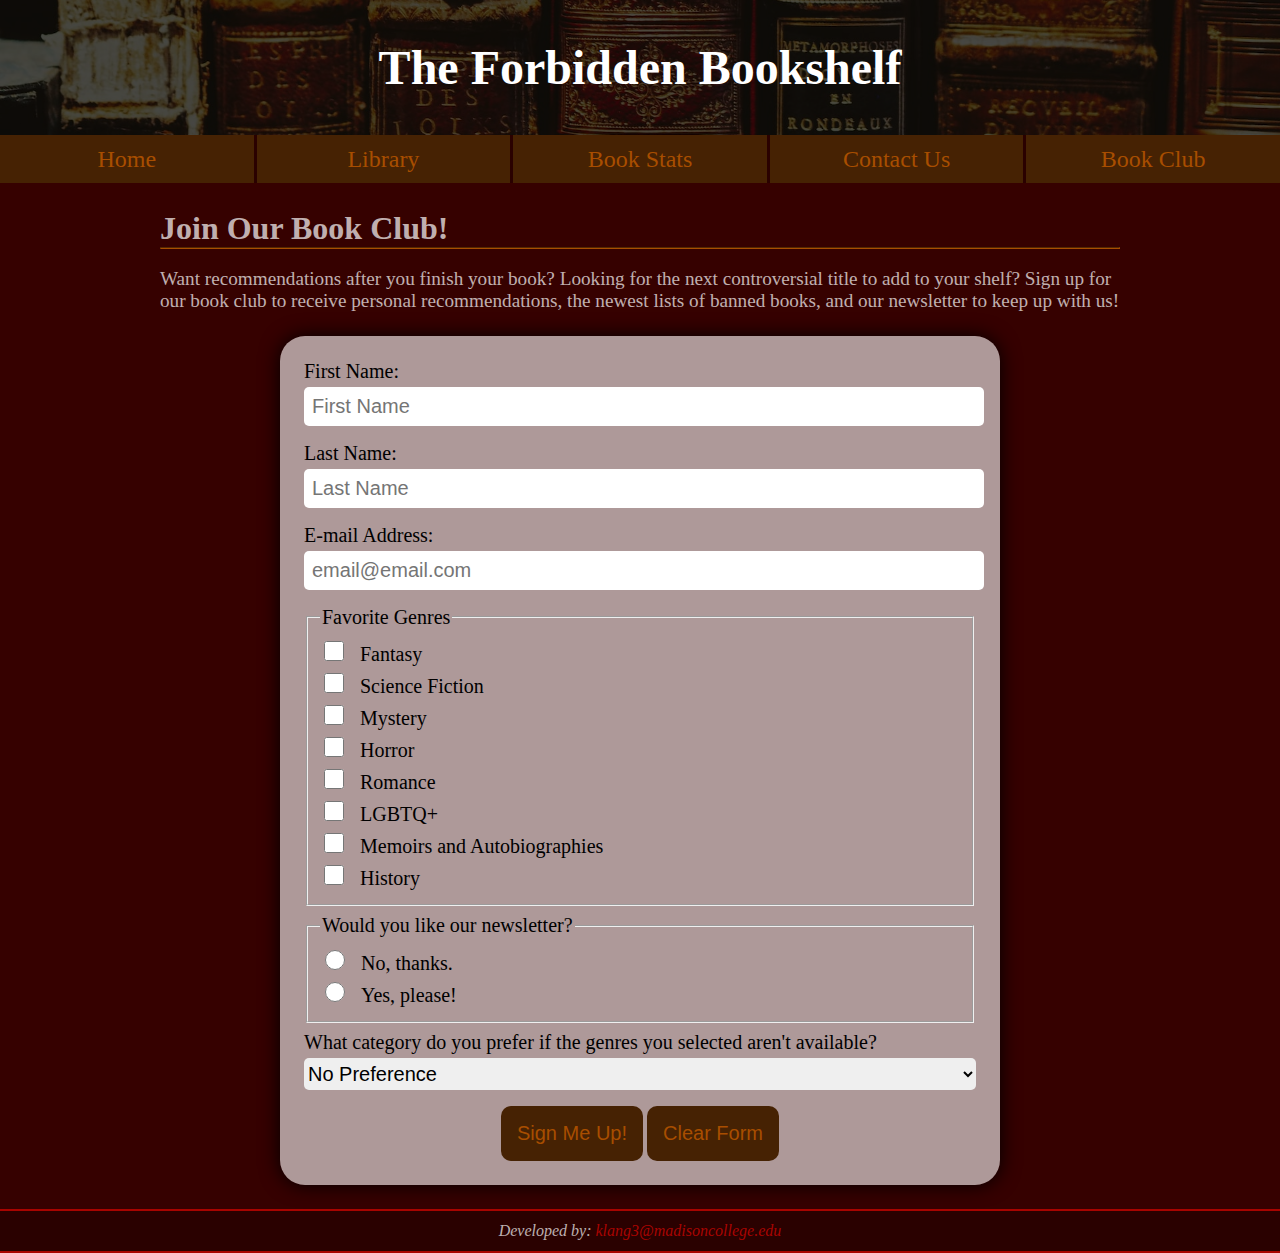
<file: bookclub.html>
<!DOCTYPE html>
<!--
    Author: Kaelyn Lang
    Date: 11/28/2022
-->
<html lang="en">

    <head>
        <title>Book Club</title>
        <meta charset="utf-8">
        <meta name="viewport" content="width=device-width, initial-scale=1.0, minimum-scale=1">
        <link rel="stylesheet" href="styleSheets/main.css">
        <link rel="stylesheet" href="styleSheets/bookclub.css">
    </head>

    <body>

        <header>
            <h1>The Forbidden Bookshelf</h1>
            <nav>
                <a href="index.html">Home</a>
                <a href="library.html">Library</a>
                <a href="stats.html">Book Stats</a>
                <a href="contact.html">Contact Us</a>
                <a href="bookclub.html">Book Club</a>
            </nav>
        </header>

        <main>
            <section>
                <h2>Join Our Book Club!</h2>
                <hr>
                <p>Want recommendations after you finish your book? Looking for the next controversial title to add to your shelf? Sign up for our book club to receive personal recommendations, the newest lists of banned books, and our newsletter to keep up with us!</p>
            </section>
            <form action="http://itins3.madisoncollege.edu/echo.php" method="post">
                <label for="fName">First Name:</label>
                <input id="fName" type="text" name="fName" placeholder="First Name" required>
                <label for="lName">Last Name:</label>
                <input id="lName" type="text" name="lName" placeholder="Last Name" required>
                <label for="email">E-mail Address:</label>
                <input id="email" type="email" name="email" placeholder="email@email.com" required>
                <fieldset>
                    <legend>Favorite Genres</legend>
                    <label><input type="checkbox" name="fantasy" value="fantasy">Fantasy</label>
                    <label><input type="checkbox" name="sci-fi" value="sci-fi">Science Fiction</label>
                    <label><input type="checkbox" name="mystery" value="mystery">Mystery</label>
                    <label><input type="checkbox" name="horror" value="horror">Horror</label>
                    <label><input type="checkbox" name="romance" value="romance">Romance</label>
                    <label><input type="checkbox" name="lgbt" value="lgbt">LGBTQ+</label>
                    <label><input type="checkbox" name="memoir" value="memoir">Memoirs and Autobiographies</label>
                    <label><input type="checkbox" name="history" value="history">History</label>
                </fieldset>
                <fieldset>
                    <legend>Would you like our newsletter?</legend>
                    <label><input type="radio" name="newsletter" value="No">No, thanks.</label>
                    <label><input type="radio" name="newsletter" value="Yes">Yes, please!</label>
                </fieldset>
                <label for="category">What category do you prefer if the genres you selected aren't available?</label>
                <select id="category" name="preferredCategory">
                    <option value="No Preference">No Preference</option>
                    <option value="Non-fiction">Non-fiction</option>
                    <option value="Fiction">Fiction</option>
                </select>
                <div class="buttonContainer">
                    <input type="submit" value="Sign Me Up!">
                    <input type="reset" value="Clear Form">
                </div>
            </form>
        </main>

        <footer>
            <address>
                Developed by: <a href="mailto:klang3@madisoncollege.edu">klang3@madisoncollege.edu</a>
            </address>
        </footer>

    </body>

</html>
</file>
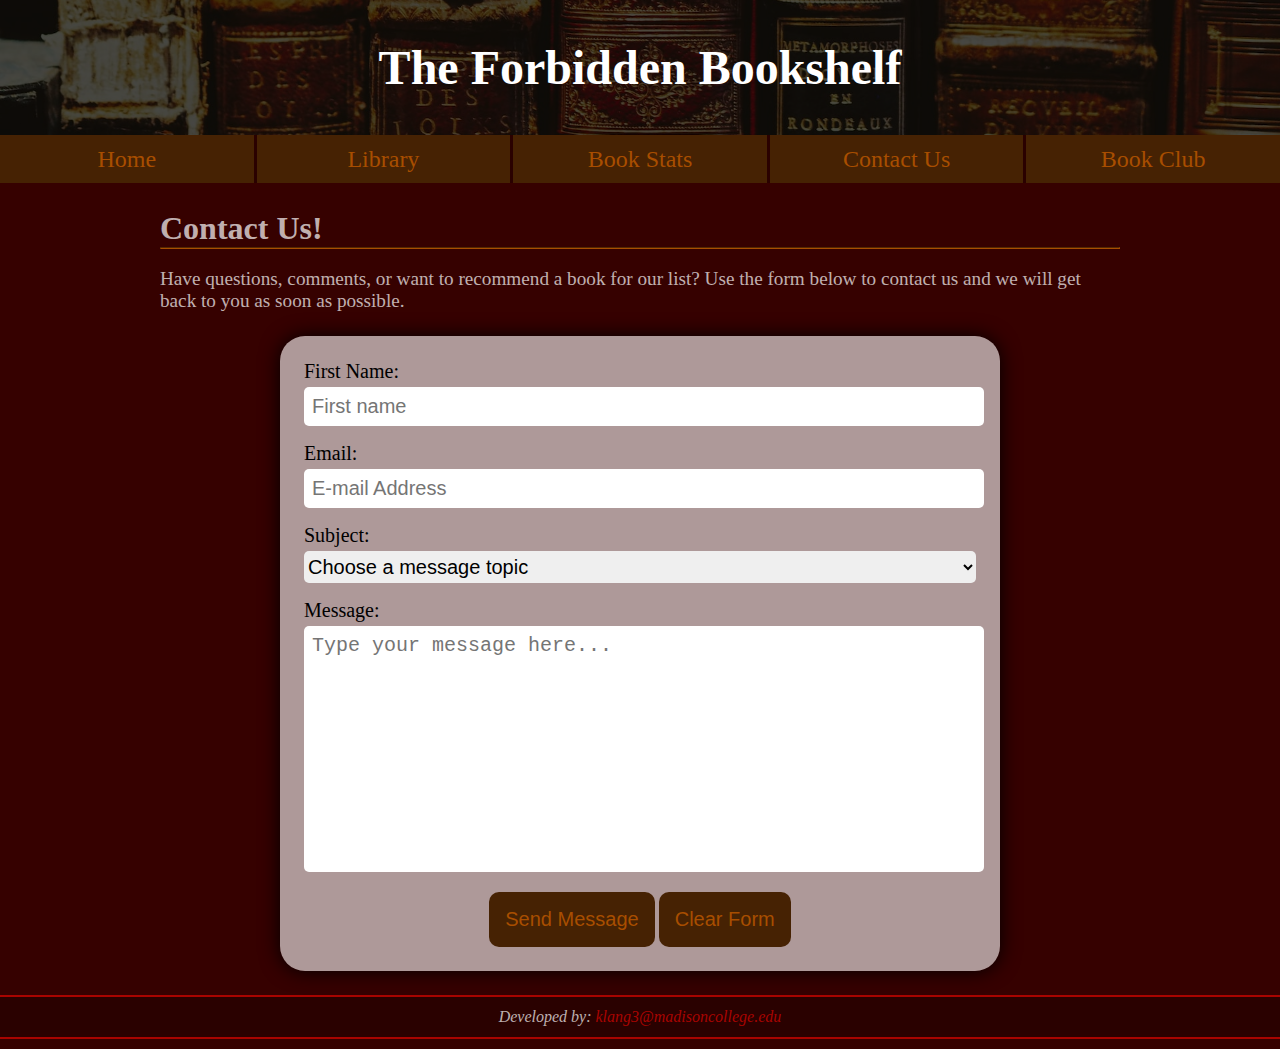
<file: contact.html>
<!DOCTYPE html>
<!--
    Author: Kaelyn Lang
    Date: 11/28/2022
-->
<html lang="en">

    <head>
        <title>Contact Us</title>
        <meta charset="utf-8">
        <meta name="viewport" content="width=device-width, initial-scale=1.0, minimum-scale=1">
        <link rel="stylesheet" href="styleSheets/main.css">
        <link rel="stylesheet" href="styleSheets/contact.css">
    </head>

    <body>

        <header>
            <h1>The Forbidden Bookshelf</h1>
            <nav>
                <a href="index.html">Home</a>
                <a href="library.html">Library</a>
                <a href="stats.html">Book Stats</a>
                <a href="contact.html">Contact Us</a>
                <a href="bookclub.html">Book Club</a>
            </nav>
        </header>

        <main>
            <section>
                <h2>Contact Us!</h2>
                <hr>
                <p>Have questions, comments, or want to recommend a book for our list? Use the form below to contact us and we will get back to you as soon as possible.</p>
            </section>
            <form name="contactForm" action="http://itins3.madisoncollege.edu/echo.php" method="post">
                <label for="firstName">First Name:</label>
                <input id="firstName" type="text" name="firstName" placeholder="First name" required>
                <label for="email">Email:</label>
                <input id="email" type="email" name="email" placeholder="E-mail Address" required>
                <label for="topic">Subject:</label>
                <select id="topic" name="topic" required>
                    <option value="">Choose a message topic</option>
                    <option value="generalQuestion">General Question</option>
                    <option value="bookRecommendation">Book Recommendation</option>
                </select>
                <label for="message">Message:</label>
                <textarea id="message" name="message" rows="10" placeholder="Type your message here..." required></textarea>
                <div class="buttonContainer">
                    <input type="submit" value="Send Message">
                    <input type="reset" value="Clear Form">
                </div>
            </form>
        </main>

        <footer>
            <address>
                Developed by: <a href="mailto:klang3@madisoncollege.edu">klang3@madisoncollege.edu</a>
            </address>
        </footer>

    </body>

</html>
</file>
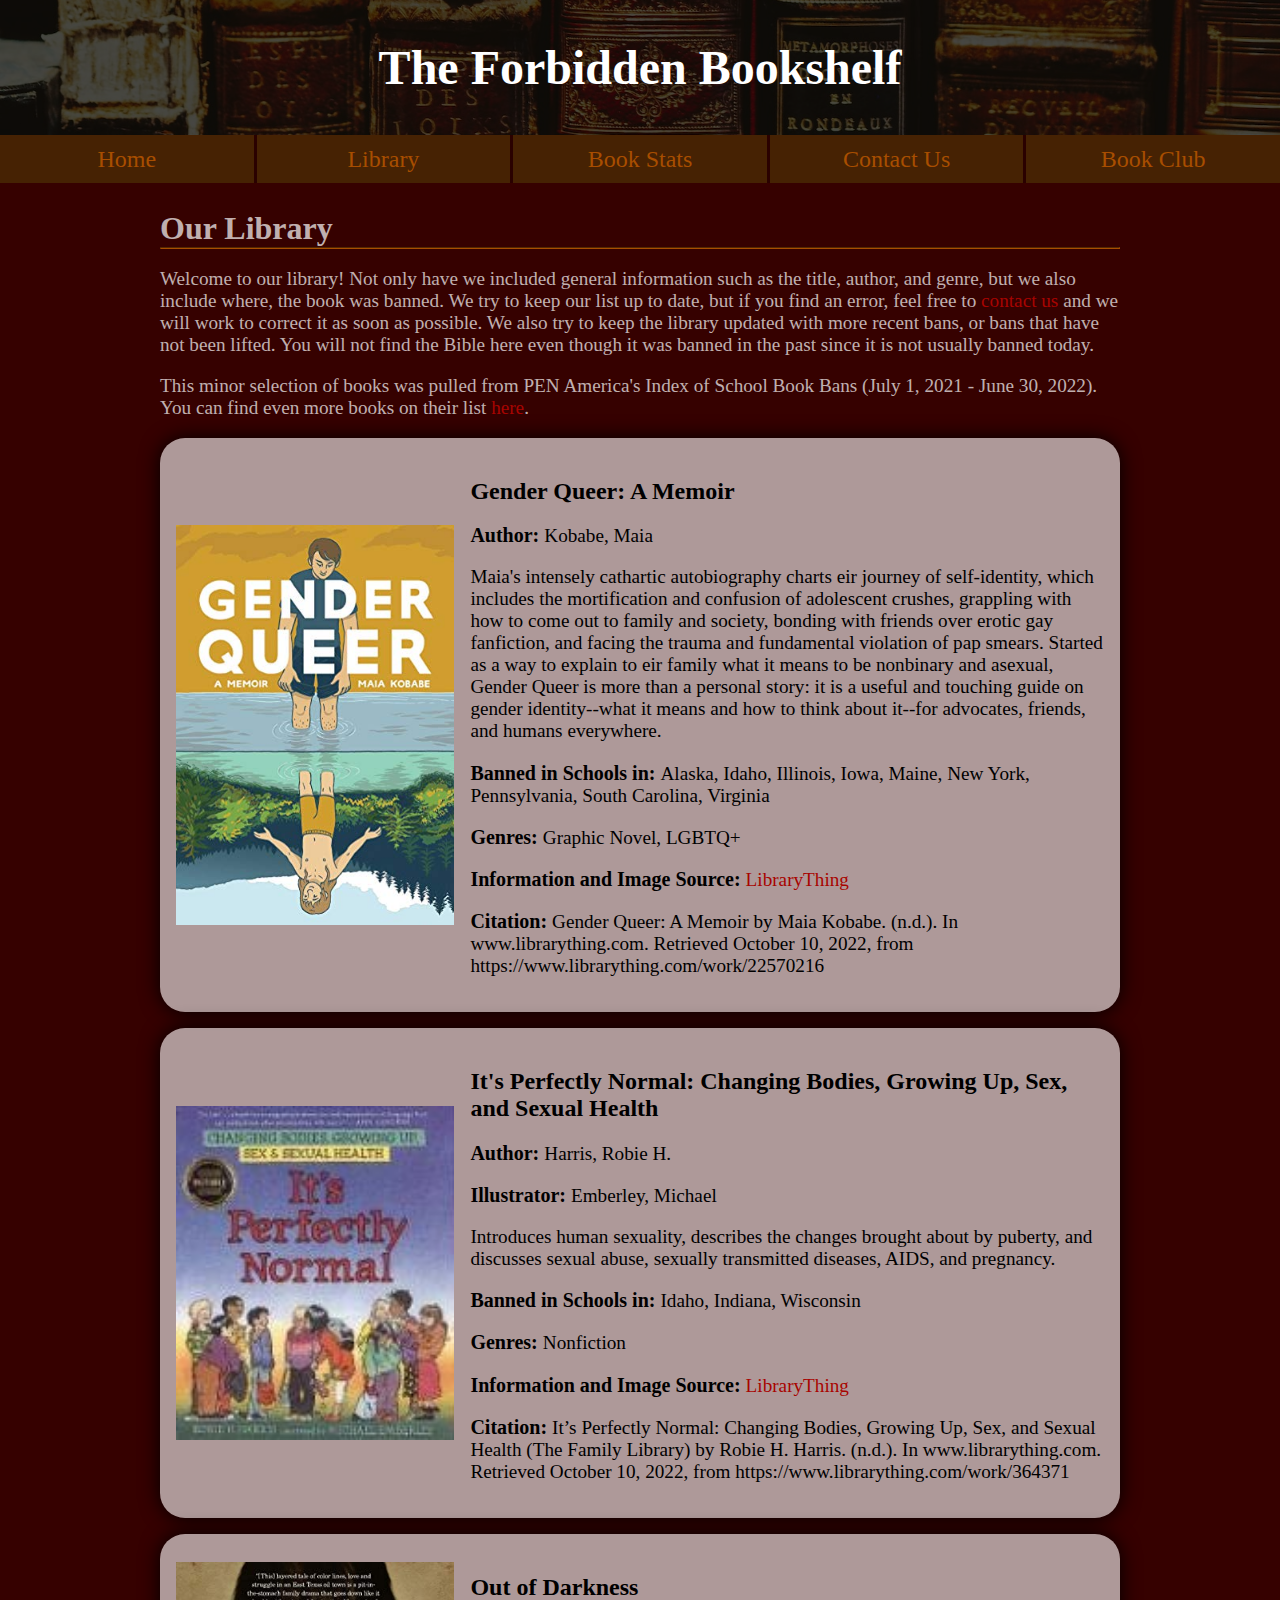
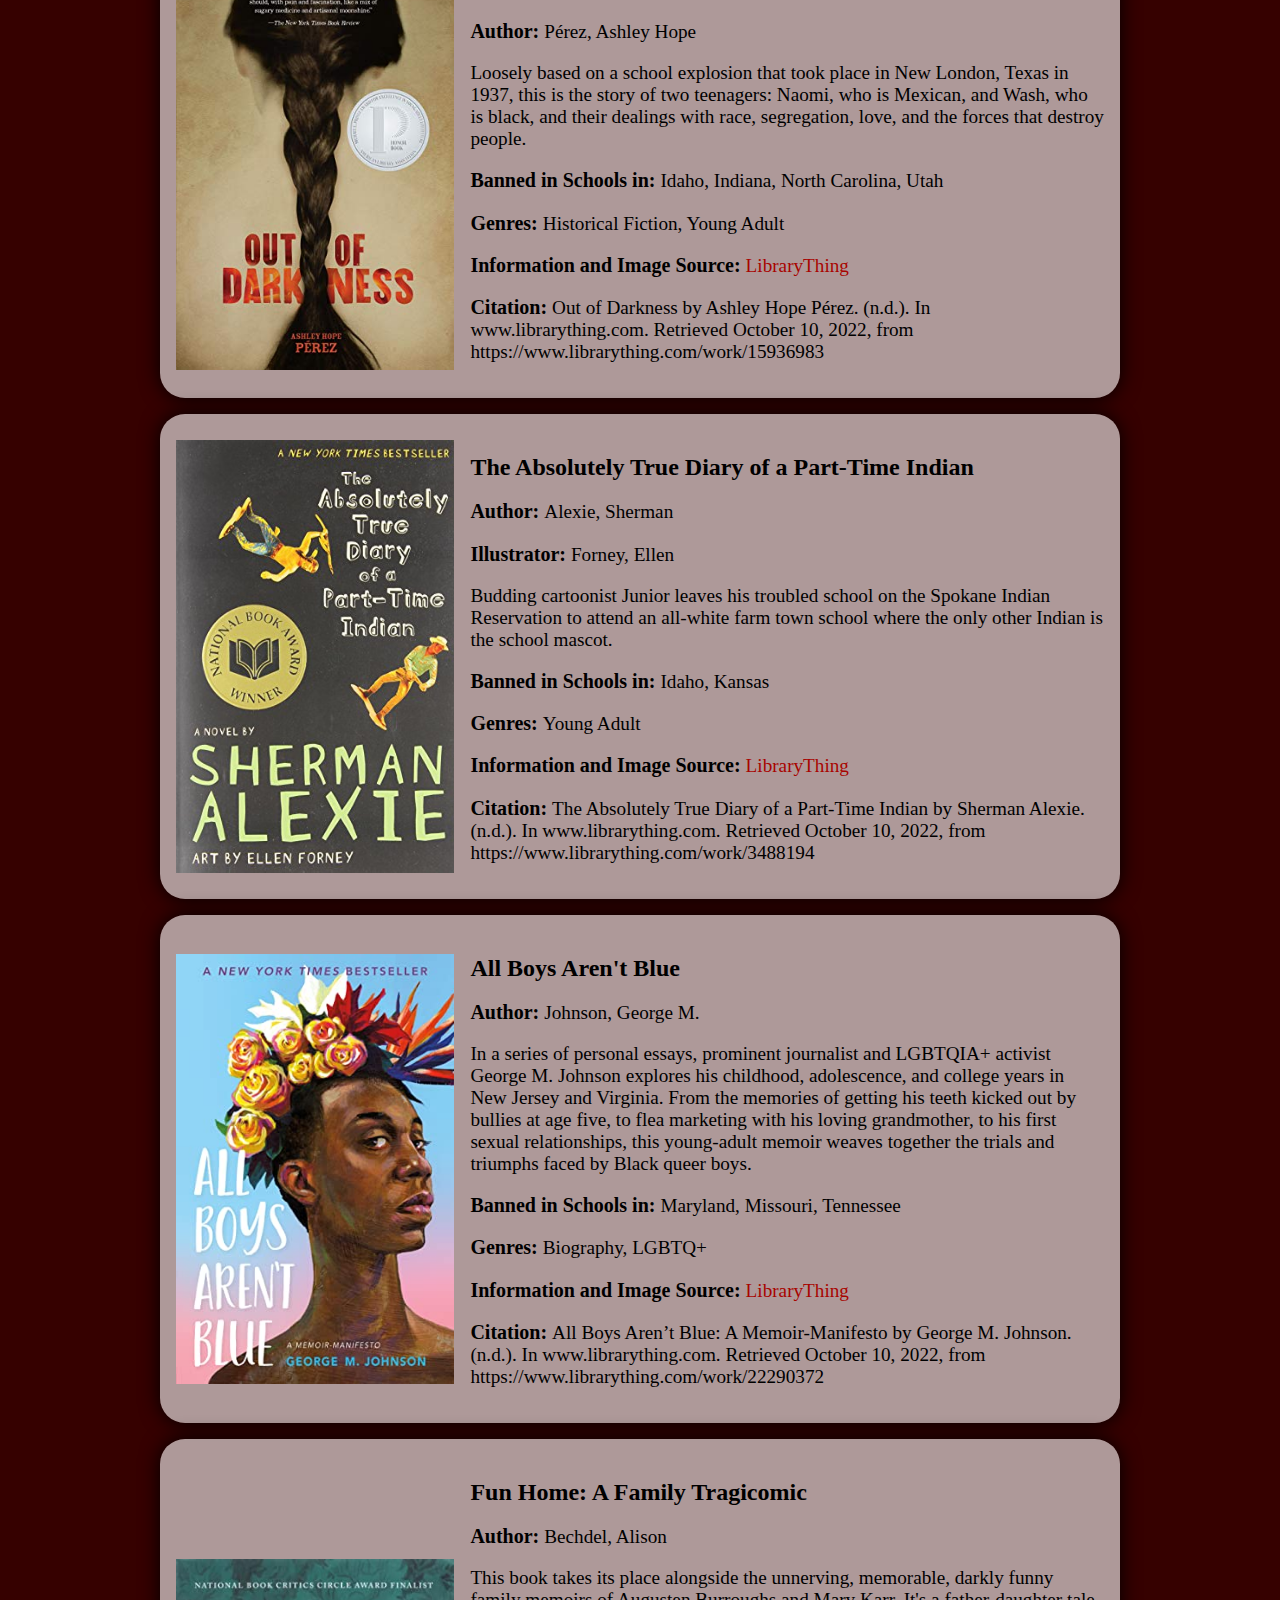
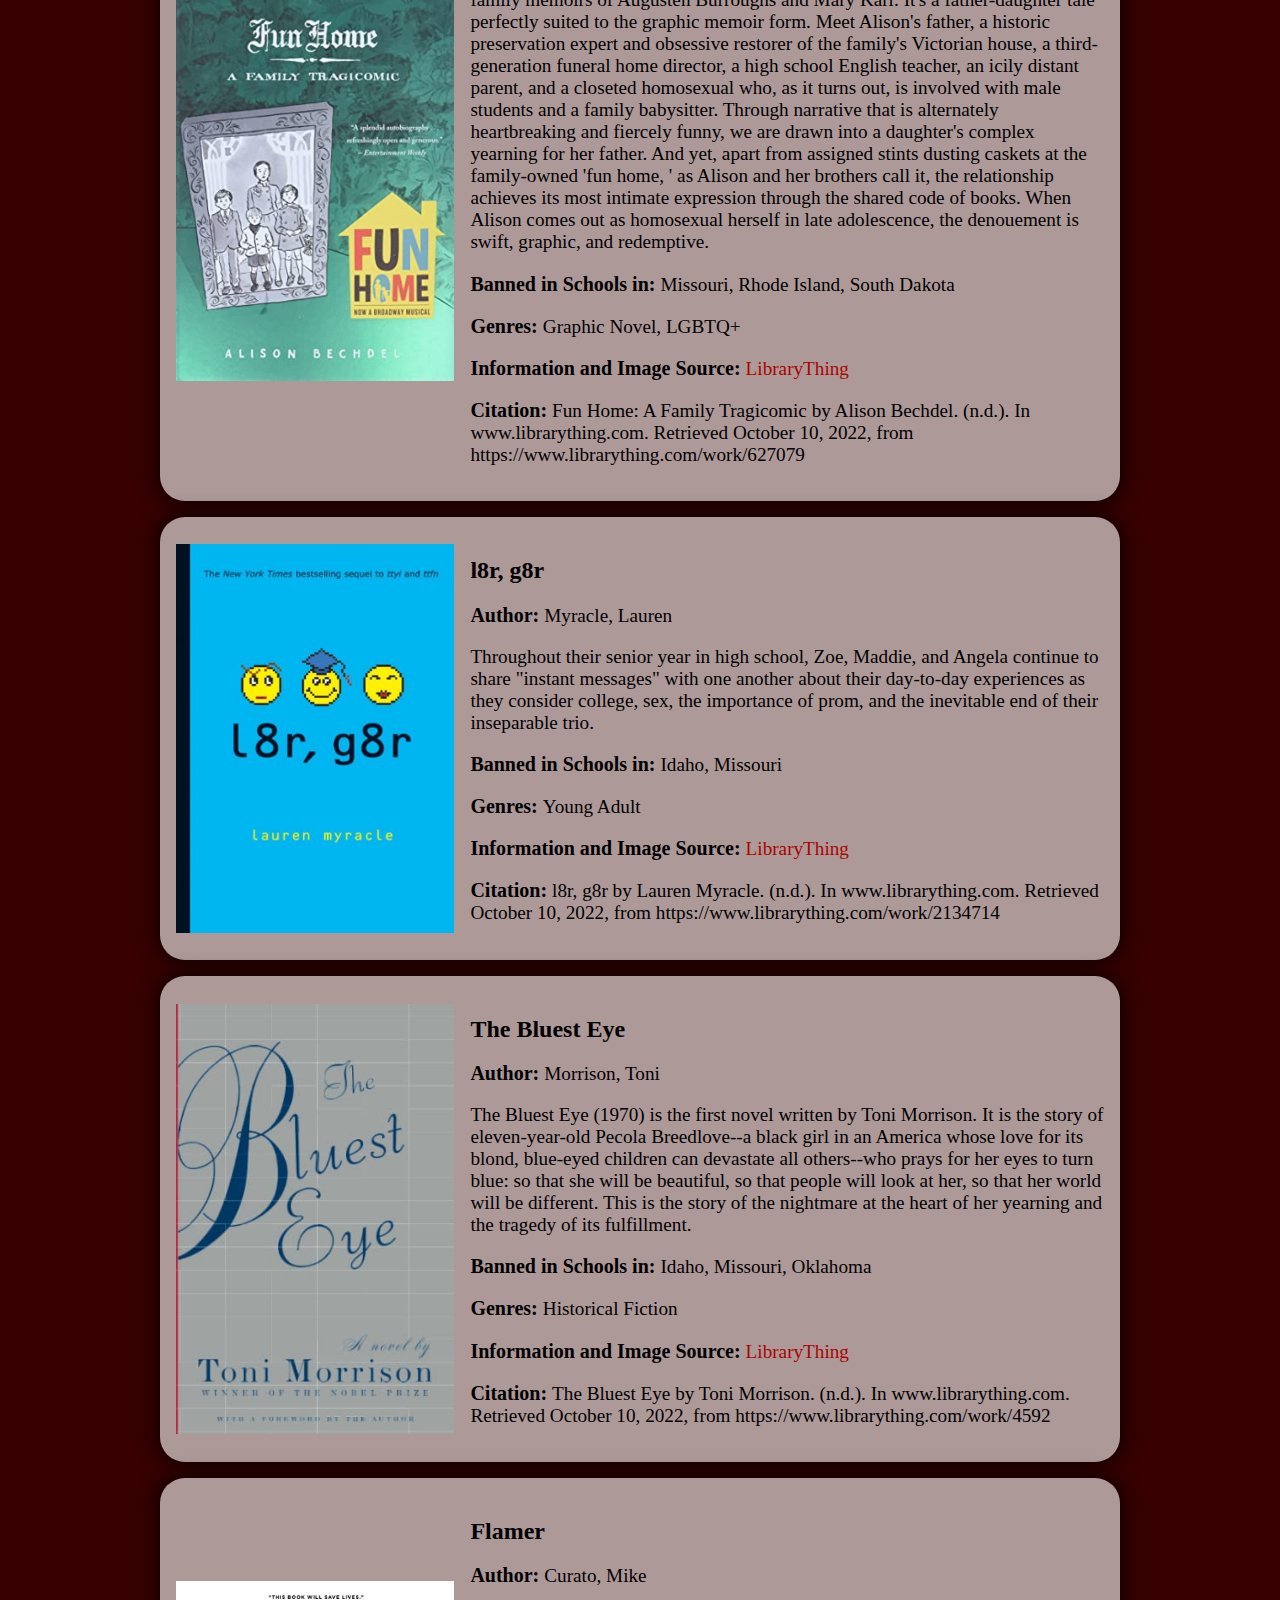
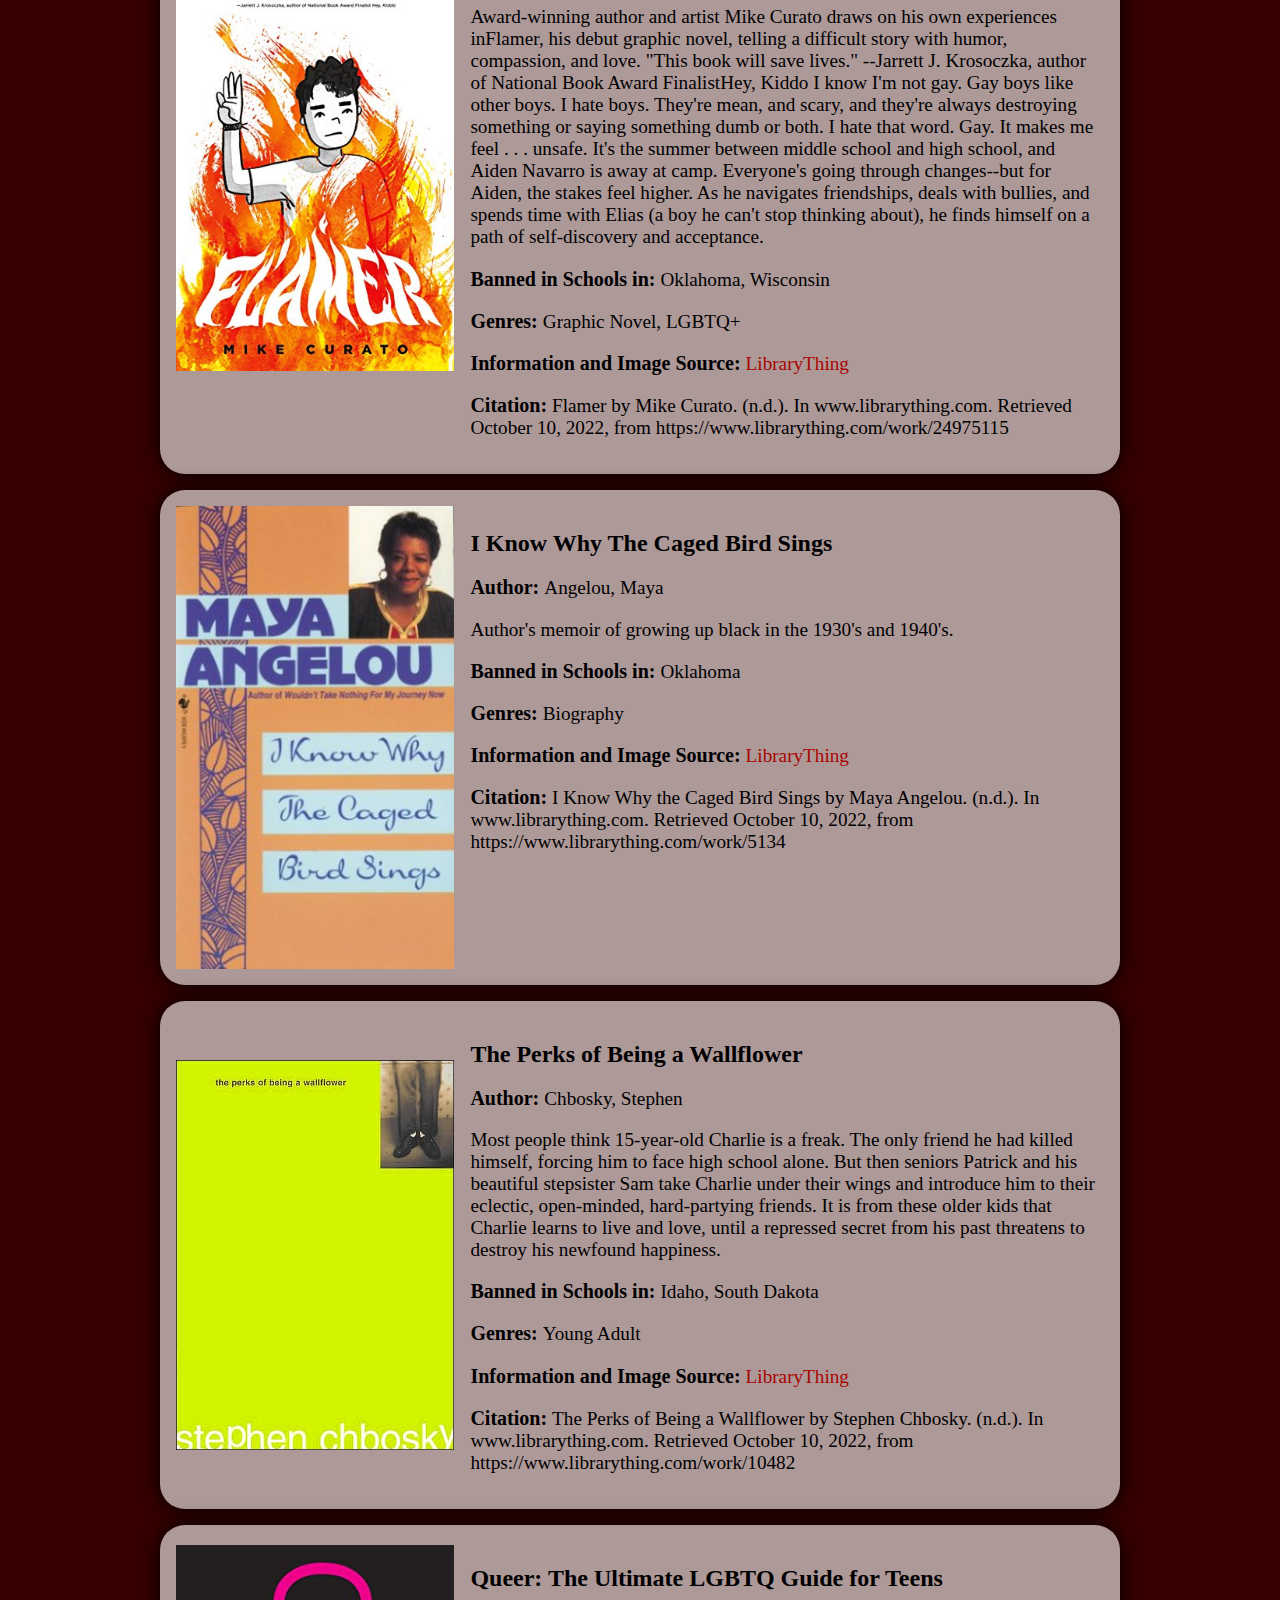
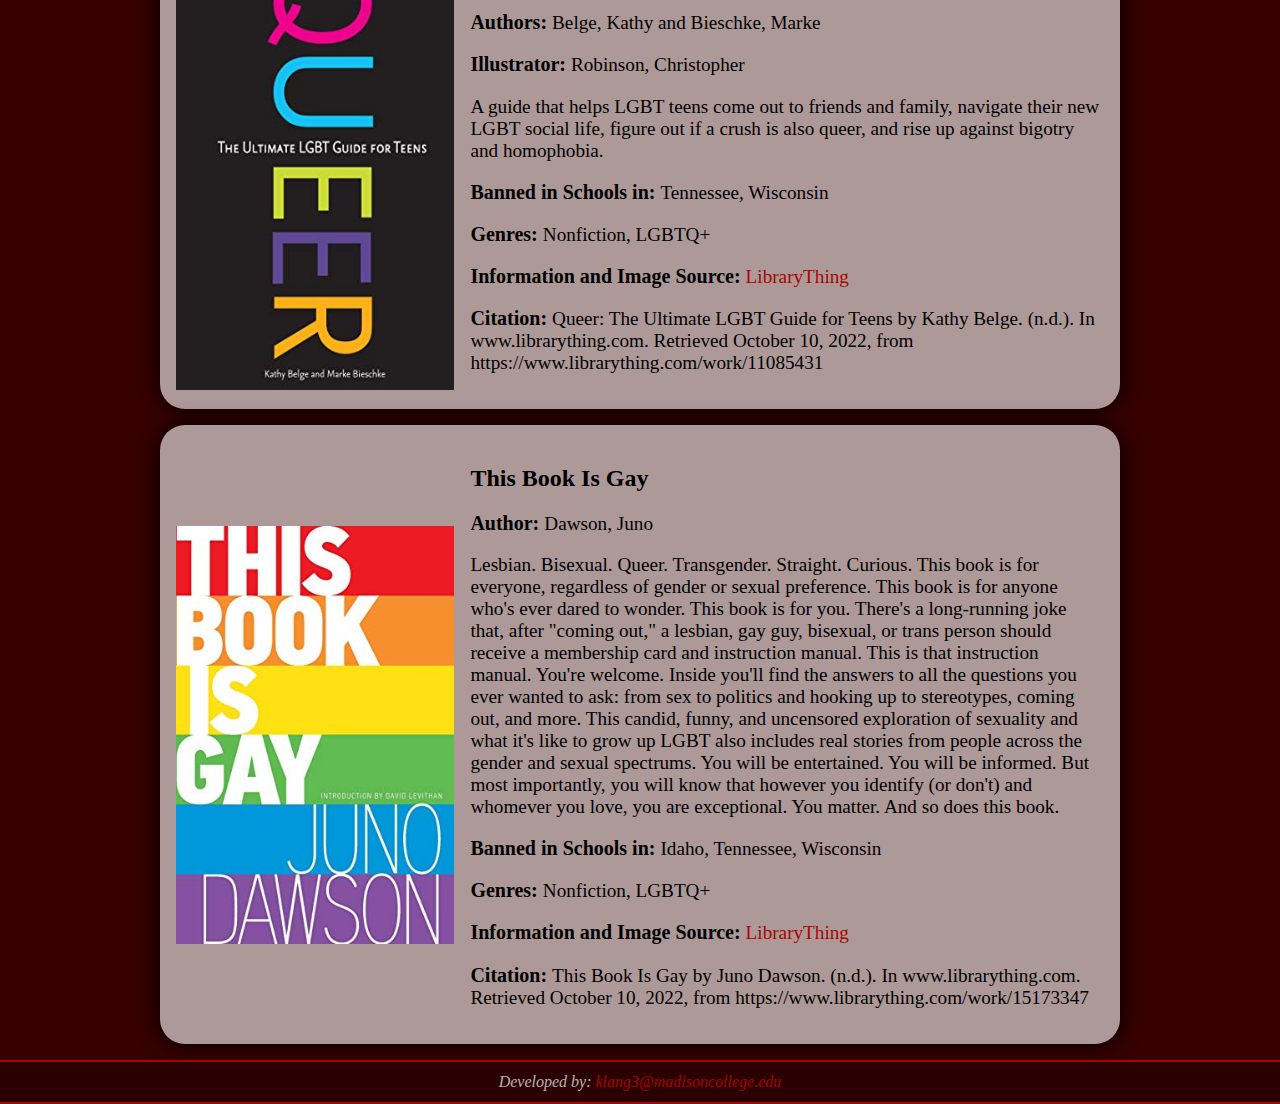
<file: library.html>
<!DOCTYPE html>
<!--
    Author: Kaelyn Lang
    Date: 11/28/2022
-->
<html lang="en">

    <head>
        <title>Library</title>
        <meta charset="utf-8">
        <meta name="viewport" content="width=device-width, initial-scale=1.0, minimum-scale=1">
        <link rel="stylesheet" href="styleSheets/main.css">
        <link rel="stylesheet" href="styleSheets/library.css">
    </head>

    <body>

        <header>
            <h1>The Forbidden Bookshelf</h1>
            <nav>
                <a href="index.html">Home</a>
                <a href="library.html">Library</a>
                <a href="stats.html">Book Stats</a>
                <a href="contact.html">Contact Us</a>
                <a href="bookclub.html">Book Club</a>
            </nav>
        </header>

        <main>
            <section>
                <h2>Our Library</h2>
                <hr>
                <p>Welcome to our library! Not only have we included general information such as the title, author, and genre, but we also include where, the book was banned. We try to keep our list up to date, but if you find an error, feel free to <a href="contact.html">contact us</a> and we will work to correct it as soon as possible. We also try to keep the library updated with more recent bans, or bans that have not been lifted. You will not find the Bible here even though it was banned in the past since it is not usually banned today.</p>
                <p>This minor selection of books was pulled from PEN America's Index of School Book Bans (July 1, 2021 - June 30, 2022). You can find even more books on their list <a href="https://docs.google.com/spreadsheets/d/1hTs_PB7KuTMBtNMESFEGuK-0abzhNxVv4tgpI5-iKe8/edit#gid=1171606318">here</a>.</p>
            </section>
            <article class="bookCard">
                <img src="images/genderQueerCover.jpg" alt="Cover of Gender Queer a Memoir">
                <div class="right">
                    <h3 class="title">Gender Queer: A Memoir</h3>
                    <p class="author"><span>Author: </span>Kobabe, Maia</p>
                    <p class="summary">Maia's intensely cathartic autobiography charts eir journey of self-identity, which includes the mortification and confusion of adolescent crushes, grappling with how to come out to family and society, bonding with friends over erotic gay fanfiction, and facing the trauma and fundamental violation of pap smears. Started as a way to explain to eir family what it means to be nonbinary and asexual, Gender Queer is more than a personal story: it is a useful and touching guide on gender identity--what it means and how to think about it--for advocates, friends, and humans everywhere.</p>
                    <p class="states"><span>Banned in Schools in: </span>Alaska, Idaho, Illinois, Iowa, Maine, New York, Pennsylvania, South Carolina, Virginia</p>
                    <p class="genres"><span>Genres: </span>Graphic Novel, LGBTQ+</p>
                    <p class="source"><span>Information and Image Source: </span><a href="https://www.librarything.com/work/22570216">LibraryThing</a></p>
                    <p class="source"><span>Citation: </span>Gender Queer: A Memoir by Maia Kobabe. (n.d.). In www.librarything.com. Retrieved October 10, 2022, from https://www.librarything.com/work/22570216</p>
                </div>
            </article>
            <article class="bookCard">
                <img src="images/perfectlyNormalCover.jpg" alt="Cover of It's Perfectly Normal">
                <div class="right">
                    <h3 class="title">It's Perfectly Normal: Changing Bodies, Growing Up, Sex, and Sexual Health</h3>
                    <p class="author"><span>Author: </span>Harris, Robie H.</p>
                    <p class="author"><span>Illustrator: </span>Emberley, Michael</p>
                    <p class="summary">Introduces human sexuality, describes the changes brought about by puberty, and discusses sexual abuse, sexually transmitted diseases, AIDS, and pregnancy.</p>
                    <p class="states"><span>Banned in Schools in: </span>Idaho, Indiana, Wisconsin</p>
                    <p class="genres"><span>Genres: </span>Nonfiction</p>
                    <p class="source"><span>Information and Image Source: </span><a href="https://www.librarything.com/work/364371">LibraryThing</a></p>
                    <p class="source"><span>Citation: </span>It’s Perfectly Normal: Changing Bodies, Growing Up, Sex, and Sexual Health (The Family Library) by Robie H. Harris. (n.d.). In www.librarything.com. Retrieved October 10, 2022, from https://www.librarything.com/work/364371</p>
                </div>
            </article>
            <article class="bookCard">
                <img src="images/outOfDarknessCover.jpg" alt="Cover of Out of Darkness">
                <div class="right">
                    <h3 class="title">Out of Darkness</h3>
                    <p class="author"><span>Author: </span>Pérez, Ashley Hope</p>
                    <p class="summary">Loosely based on a school explosion that took place in New London, Texas in 1937, this is the story of two teenagers: Naomi, who is Mexican, and Wash, who is black, and their dealings with race, segregation, love, and the forces that destroy people.</p>
                    <p class="states"><span>Banned in Schools in: </span>Idaho, Indiana, North Carolina, Utah</p>
                    <p class="genres"><span>Genres: </span>Historical Fiction, Young Adult</p>
                    <p class="source"><span>Information and Image Source: </span><a href="https://www.librarything.com/work/15936983">LibraryThing</a></p>
                    <p class="source"><span>Citation: </span>Out of Darkness by Ashley Hope Pérez. (n.d.). In www.librarything.com. Retrieved October 10, 2022, from https://www.librarything.com/work/15936983</p>
                </div>
            </article>
            <article class="bookCard">
                <img src="images/partTimeIndianCover.jpg" alt="Cover of The Absolutely True Diary of a Part-Time Indian">
                <div class="right">
                    <h3 class="title">The Absolutely True Diary of a Part-Time Indian</h3>
                    <p class="author"><span>Author: </span>Alexie, Sherman</p>
                    <p class="author"><span>Illustrator: </span>Forney, Ellen</p>
                    <p class="summary">Budding cartoonist Junior leaves his troubled school on the Spokane Indian Reservation to attend an all-white farm town school where the only other Indian is the school mascot.</p>
                    <p class="states"><span>Banned in Schools in: </span>Idaho, Kansas</p>
                    <p class="genres"><span>Genres: </span>Young Adult</p>
                    <p class="source"><span>Information and Image Source: </span><a href="https://www.librarything.com/work/3488194">LibraryThing</a></p>
                    <p class="source"><span>Citation: </span>The Absolutely True Diary of a Part-Time Indian by Sherman Alexie. (n.d.). In www.librarything.com. Retrieved October 10, 2022, from https://www.librarything.com/work/3488194</p>
                </div>
            </article>
            <article class="bookCard">
                <img src="images/boysArentBlueCover.jpg" alt="Cover of All Boys Aren't Blue">
                <div class="right">
                    <h3 class="title">All Boys Aren't Blue</h3>
                    <p class="author"><span>Author: </span>Johnson, George M.</p>
                    <p class="summary">In a series of personal essays, prominent journalist and LGBTQIA+ activist George M. Johnson explores his childhood, adolescence, and college years in New Jersey and Virginia. From the memories of getting his teeth kicked out by bullies at age five, to flea marketing with his loving grandmother, to his first sexual relationships, this young-adult memoir weaves together the trials and triumphs faced by Black queer boys.</p>
                    <p class="states"><span>Banned in Schools in: </span>Maryland, Missouri, Tennessee</p>
                    <p class="genres"><span>Genres: </span>Biography, LGBTQ+</p>
                    <p class="source"><span>Information and Image Source: </span><a href="https://www.librarything.com/work/22290372">LibraryThing</a></p>
                    <p class="source"><span>Citation: </span>All Boys Aren’t Blue: A Memoir-Manifesto by George M. Johnson. (n.d.). In www.librarything.com. Retrieved October 10, 2022, from https://www.librarything.com/work/22290372</p>
                </div>
            </article>
            <article class="bookCard">
                <img src="images/funHomeCover.jpg" alt="Cover of Fun Home: A Family Tragicomic">
                <div class="right">
                    <h3 class="title">Fun Home: A Family Tragicomic</h3>
                    <p class="author"><span>Author: </span>Bechdel, Alison</p>
                    <p class="summary">This book takes its place alongside the unnerving, memorable, darkly funny family memoirs of Augusten Burroughs and Mary Karr. It's a father-daughter tale perfectly suited to the graphic memoir form. Meet Alison's father, a historic preservation expert and obsessive restorer of the family's Victorian house, a third-generation funeral home director, a high school English teacher, an icily distant parent, and a closeted homosexual who, as it turns out, is involved with male students and a family babysitter. Through narrative that is alternately heartbreaking and fiercely funny, we are drawn into a daughter's complex yearning for her father. And yet, apart from assigned stints dusting caskets at the family-owned 'fun home, ' as Alison and her brothers call it, the relationship achieves its most intimate expression through the shared code of books. When Alison comes out as homosexual herself in late adolescence, the denouement is swift, graphic, and redemptive.</p>
                    <p class="states"><span>Banned in Schools in: </span>Missouri, Rhode Island, South Dakota</p>
                    <p class="genres"><span>Genres: </span>Graphic Novel, LGBTQ+</p>
                    <p class="source"><span>Information and Image Source: </span><a href="https://www.librarything.com/work/627079">LibraryThing</a></p>
                    <p class="source"><span>Citation: </span>Fun Home: A Family Tragicomic by Alison Bechdel. (n.d.). In www.librarything.com. Retrieved October 10, 2022, from https://www.librarything.com/work/627079</p>
                </div>
            </article>
            <article class="bookCard">
                <img src="images/l8rg8rCover.jpg" alt="Cover of l8r, g8r">
                <div class="right">
                    <h3 class="title">l8r, g8r</h3>
                    <p class="author"><span>Author: </span>Myracle, Lauren</p>
                    <p class="summary">Throughout their senior year in high school, Zoe, Maddie, and Angela continue to share "instant messages" with one another about their day-to-day experiences as they consider college, sex, the importance of prom, and the inevitable end of their inseparable trio.</p>
                    <p class="states"><span>Banned in Schools in: </span>Idaho, Missouri</p>
                    <p class="genres"><span>Genres: </span>Young Adult</p>
                    <p class="source"><span>Information and Image Source: </span><a href="https://www.librarything.com/work/2134714">LibraryThing</a></p>
                    <p class="source"><span>Citation: </span>l8r, g8r by Lauren Myracle. (n.d.). In www.librarything.com. Retrieved October 10, 2022, from https://www.librarything.com/work/2134714</p>
                </div>
            </article>
            <article class="bookCard">
                <img src="images/bluestEyeCover.jpg" alt="Cover of The Bluest Eye">
                <div class="right">
                    <h3 class="title">The Bluest Eye</h3>
                    <p class="author"><span>Author: </span>Morrison, Toni</p>
                    <p class="summary">The Bluest Eye (1970) is the first novel written by Toni Morrison. It is the story of eleven-year-old Pecola Breedlove--a black girl in an America whose love for its blond, blue-eyed children can devastate all others--who prays for her eyes to turn blue: so that she will be beautiful, so that people will look at her, so that her world will be different. This is the story of the nightmare at the heart of her yearning and the tragedy of its fulfillment.</p>
                    <p class="states"><span>Banned in Schools in: </span>Idaho, Missouri, Oklahoma</p>
                    <p class="genres"><span>Genres: </span>Historical Fiction</p>
                    <p class="source"><span>Information and Image Source: </span><a href="https://www.librarything.com/work/4592">LibraryThing</a></p>
                    <p class="source"><span>Citation: </span>The Bluest Eye by Toni Morrison. (n.d.). In www.librarything.com. Retrieved October 10, 2022, from https://www.librarything.com/work/4592</p>
                </div>
            </article>
            <article class="bookCard">
                <img src="images/flamerCover.jpg" alt="Cover of Flamer">
                <div class="right">
                    <h3 class="title">Flamer</h3>
                    <p class="author"><span>Author: </span>Curato, Mike</p>
                    <p class="summary">Award-winning author and artist Mike Curato draws on his own experiences inFlamer, his debut graphic novel, telling a difficult story with humor, compassion, and love. "This book will save lives." --Jarrett J. Krosoczka, author of National Book Award FinalistHey, Kiddo I know I'm not gay. Gay boys like other boys. I hate boys. They're mean, and scary, and they're always destroying something or saying something dumb or both. I hate that word. Gay. It makes me feel . . . unsafe. It's the summer between middle school and high school, and Aiden Navarro is away at camp. Everyone's going through changes--but for Aiden, the stakes feel higher. As he navigates friendships, deals with bullies, and spends time with Elias (a boy he can't stop thinking about), he finds himself on a path of self-discovery and acceptance.</p>
                    <p class="states"><span>Banned in Schools in: </span>Oklahoma, Wisconsin</p>
                    <p class="genres"><span>Genres: </span>Graphic Novel, LGBTQ+</p>
                    <p class="source"><span>Information and Image Source: </span><a href="https://www.librarything.com/work/24975115">LibraryThing</a></p>
                    <p class="source"><span>Citation: </span>Flamer by Mike Curato. (n.d.). In www.librarything.com. Retrieved October 10, 2022, from https://www.librarything.com/work/24975115</p>
                </div>
            </article>
            <article class="bookCard">
                <img src="images/cagedBirdCover.jpg" alt="Cover of I Know Why The Caged Bird Sings">
                <div class="right">
                    <h3 class="title">I Know Why The Caged Bird Sings</h3>
                    <p class="author"><span>Author: </span>Angelou, Maya</p>
                    <p class="summary">Author's memoir of growing up black in the 1930's and 1940's.</p>
                    <p class="states"><span>Banned in Schools in: </span>Oklahoma</p>
                    <p class="genres"><span>Genres: </span>Biography</p>
                    <p class="source"><span>Information and Image Source: </span><a href="https://www.librarything.com/work/5134">LibraryThing</a></p>
                    <p class="source"><span>Citation: </span>I Know Why the Caged Bird Sings by Maya Angelou. (n.d.). In www.librarything.com. Retrieved October 10, 2022, from https://www.librarything.com/work/5134</p>
                </div>
            </article>
            <article class="bookCard">
                <img src="images/wallflowerCover.jpg" alt="Cover of The Perks of Being a Wallflower">
                <div class="right">
                    <h3 class="title">The Perks of Being a Wallflower</h3>
                    <p class="author"><span>Author: </span>Chbosky, Stephen</p>
                    <p class="summary">Most people think 15-year-old Charlie is a freak. The only friend he had killed himself, forcing him to face high school alone. But then seniors Patrick and his beautiful stepsister Sam take Charlie under their wings and introduce him to their eclectic, open-minded, hard-partying friends. It is from these older kids that Charlie learns to live and love, until a repressed secret from his past threatens to destroy his newfound happiness.</p>
                    <p class="states"><span>Banned in Schools in: </span>Idaho, South Dakota</p>
                    <p class="genres"><span>Genres: </span>Young Adult</p>
                    <p class="source"><span>Information and Image Source: </span><a href="https://www.librarything.com/work/10482">LibraryThing</a></p>
                    <p class="source"><span>Citation: </span>The Perks of Being a Wallflower by Stephen Chbosky. (n.d.). In www.librarything.com. Retrieved October 10, 2022, from https://www.librarything.com/work/10482</p>
                </div>
            </article>
            <article class="bookCard">
                <img src="images/queerCover.jpg" alt="Cover of Queer: The Ultimate LGBTQ Guide for Teens">
                <div class="right">
                    <h3 class="title">Queer: The Ultimate LGBTQ Guide for Teens</h3>
                    <p class="author"><span>Authors: </span>Belge, Kathy and Bieschke, Marke</p>
                    <p class="author"><span>Illustrator: </span>Robinson, Christopher</p>
                    <p class="summary">A guide that helps LGBT teens come out to friends and family, navigate their new LGBT social life, figure out if a crush is also queer, and rise up against bigotry and homophobia.</p>
                    <p class="states"><span>Banned in Schools in: </span>Tennessee, Wisconsin</p>
                    <p class="genres"><span>Genres: </span>Nonfiction, LGBTQ+</p>
                    <p class="source"><span>Information and Image Source: </span><a href="https://www.librarything.com/work/11085431">LibraryThing</a></p>
                    <p class="source"><span>Citation: </span>Queer: The Ultimate LGBT Guide for Teens by Kathy Belge. (n.d.). In www.librarything.com. Retrieved October 10, 2022, from https://www.librarything.com/work/11085431</p>
                </div>
            </article>
            <article class="bookCard">
                <img src="images/bookIsGayCover.jpg" alt="Cover of This Book Is Gay">
                <div class="right">
                    <h3 class="title">This Book Is Gay</h3>
                    <p class="author"><span>Author: </span>Dawson, Juno</p>
                    <p class="summary">Lesbian. Bisexual. Queer. Transgender. Straight. Curious. This book is for everyone, regardless of gender or sexual preference. This book is for anyone who's ever dared to wonder. This book is for you. There's a long-running joke that, after "coming out," a lesbian, gay guy, bisexual, or trans person should receive a membership card and instruction manual. This is that instruction manual. You're welcome. Inside you'll find the answers to all the questions you ever wanted to ask: from sex to politics and hooking up to stereotypes, coming out, and more. This candid, funny, and uncensored exploration of sexuality and what it's like to grow up LGBT also includes real stories from people across the gender and sexual spectrums. You will be entertained. You will be informed. But most importantly, you will know that however you identify (or don't) and whomever you love, you are exceptional. You matter. And so does this book.</p>
                    <p class="states"><span>Banned in Schools in: </span>Idaho, Tennessee, Wisconsin</p>
                    <p class="genres"><span>Genres: </span>Nonfiction, LGBTQ+</p>
                    <p class="source"><span>Information and Image Source: </span><a href="https://www.librarything.com/work/15173347">LibraryThing</a></p>
                    <p class="source"><span>Citation: </span>This Book Is Gay by Juno Dawson. (n.d.). In www.librarything.com. Retrieved October 10, 2022, from https://www.librarything.com/work/15173347</p>
                </div>
            </article>

        </main>

        <footer>
            <address>
                Developed by: <a href="mailto:klang3@madisoncollege.edu">klang3@madisoncollege.edu</a>
            </address>
        </footer>

    </body>

</html>
</file>
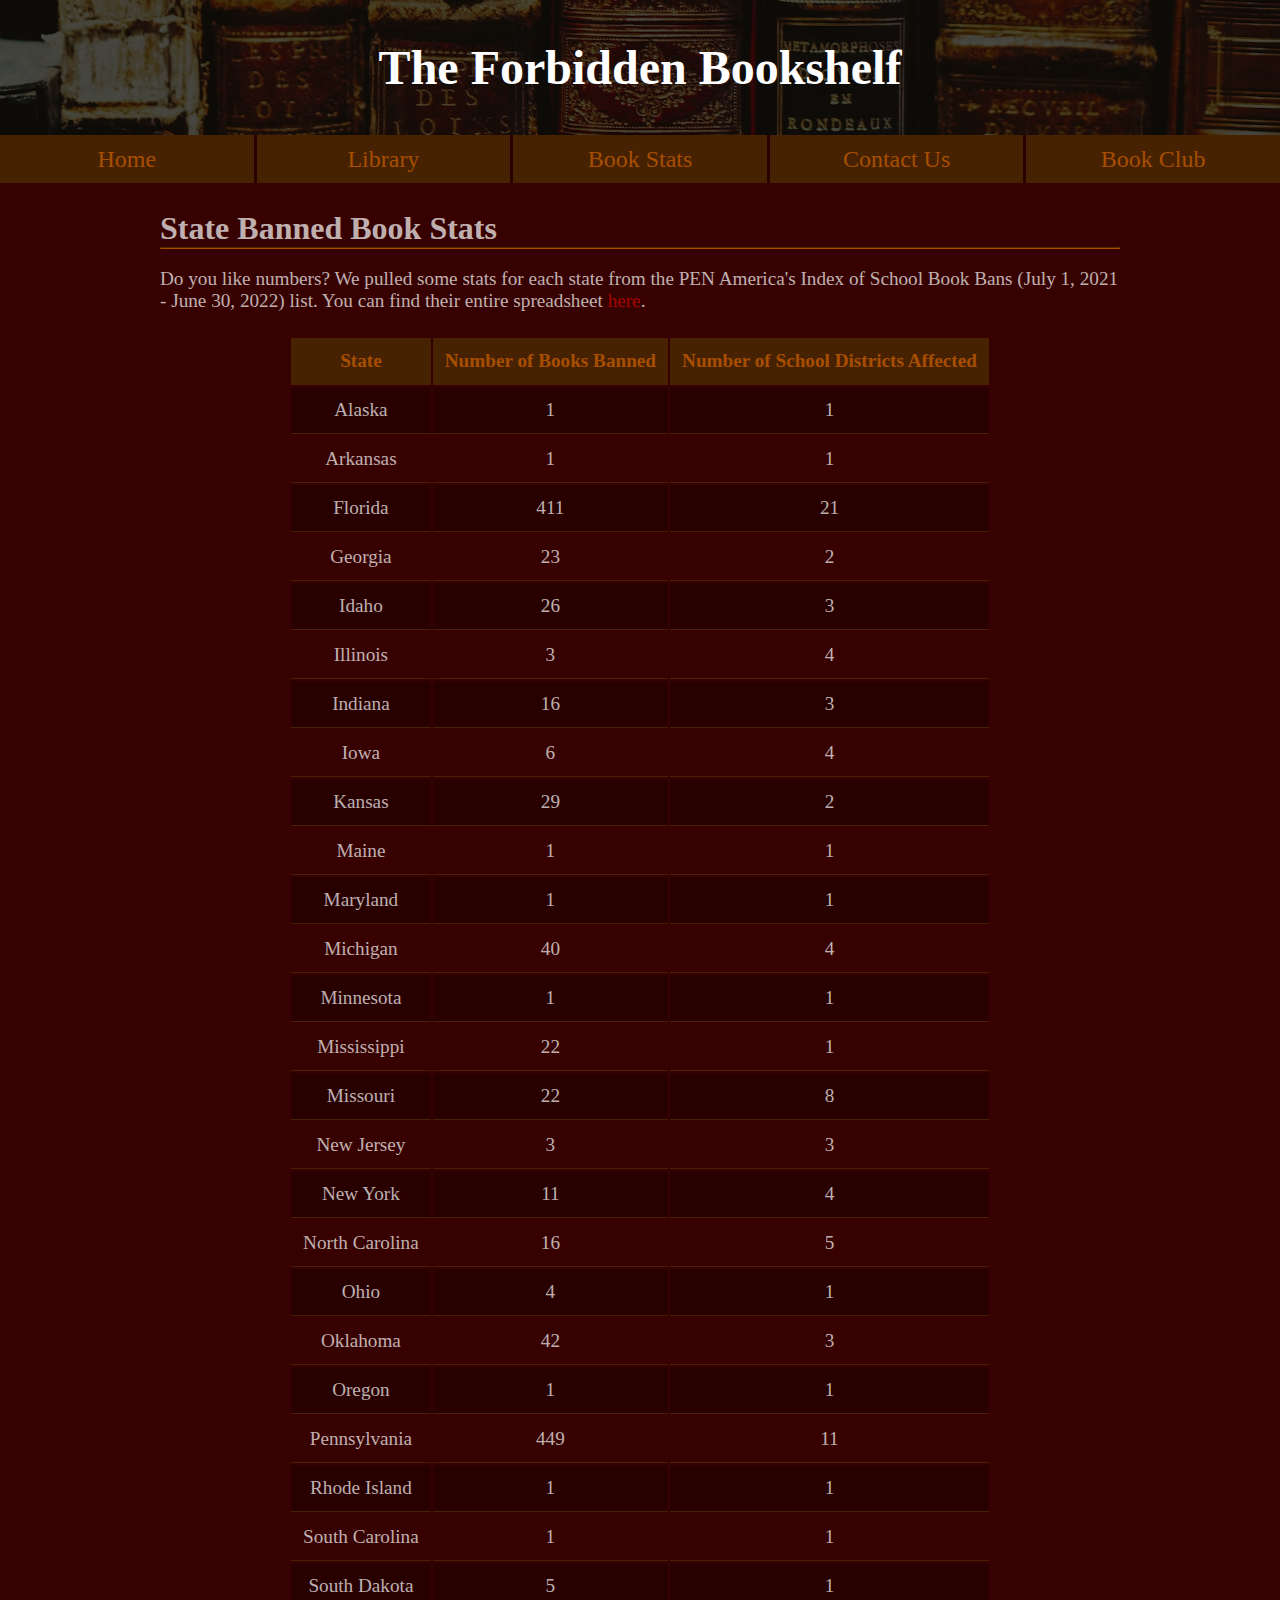
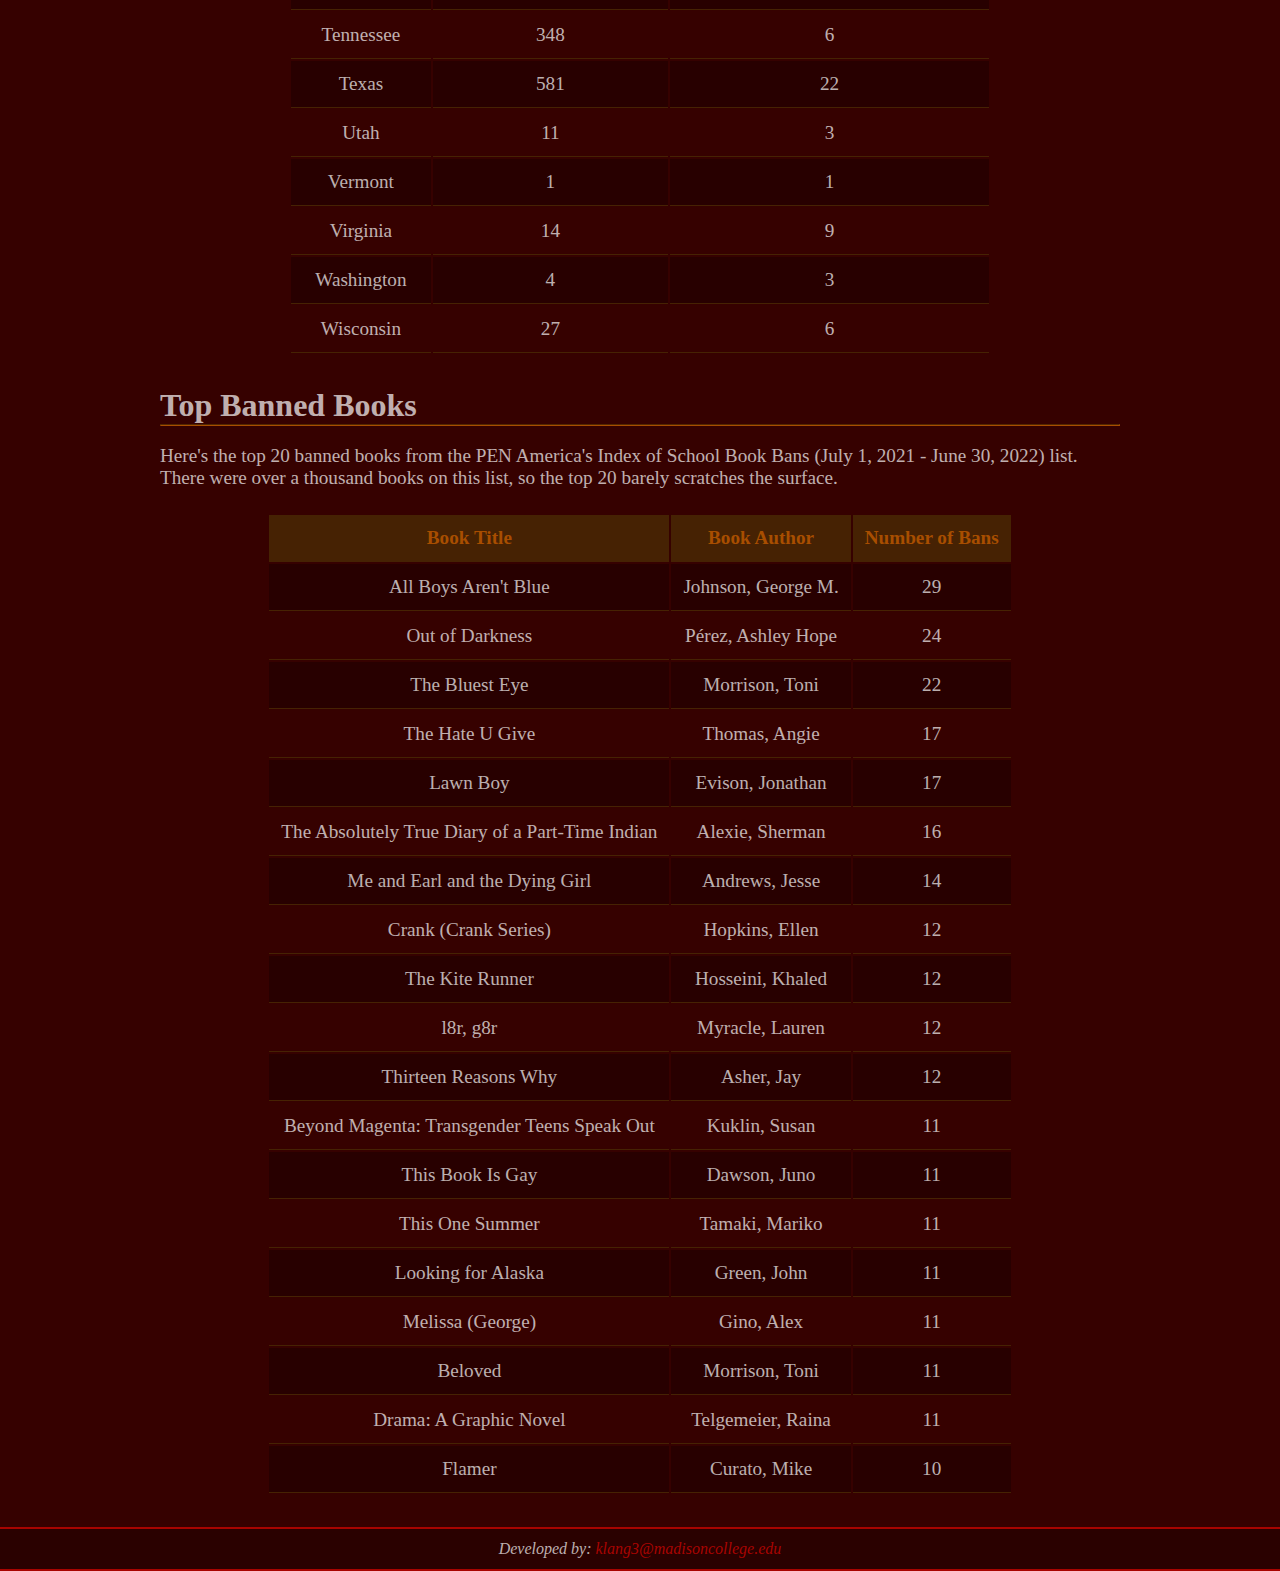
<file: stats.html>
<!DOCTYPE html>
<!--
    Author: Kaelyn Lang
    Date: 11/28/2022
-->
<html lang="en">

    <head>
        <title>The Forbidden Bookshelf</title>
        <meta charset="utf-8">
        <meta name="viewport" content="width=device-width, initial-scale=1.0, minimum-scale=1">
        <link rel="stylesheet" href="styleSheets/main.css">
        <link rel="stylesheet" href="styleSheets/stats.css">
    </head>

    <body>

        <header>
            <h1>The Forbidden Bookshelf</h1>
            <nav>
                <a href="index.html">Home</a>
                <a href="library.html">Library</a>
                <a href="stats.html">Book Stats</a>
                <a href="contact.html">Contact Us</a>
                <a href="bookclub.html">Book Club</a>
            </nav>
        </header>

        <main>
            <section>
                <h2>State Banned Book Stats</h2>
                <hr>
                <p>Do you like numbers? We pulled some stats for each state from the PEN America's Index of School Book Bans (July 1, 2021 - June 30, 2022) list. You can find their entire spreadsheet <a href="https://docs.google.com/spreadsheets/d/1hTs_PB7KuTMBtNMESFEGuK-0abzhNxVv4tgpI5-iKe8/edit#gid=1171606318">here</a>.</p>
                <table>
                    <tr>
                        <th>State</th>
                        <th>Number of Books Banned</th>
                        <th>Number of School Districts Affected</th>
                    </tr>
                    <tr>
                        <td>Alaska</td>
                        <td>1</td>
                        <td>1</td>
                    </tr>
                    <tr>
                        <td>Arkansas</td>
                        <td>1</td>
                        <td>1</td>
                    </tr>
                    <tr>
                        <td>Florida</td>
                        <td>411</td>
                        <td>21</td>
                    </tr>
                    <tr>
                        <td>Georgia</td>
                        <td>23</td>
                        <td>2</td>
                    </tr>
                    <tr>
                        <td>Idaho</td>
                        <td>26</td>
                        <td>3</td>
                    </tr>
                    <tr>
                        <td>Illinois</td>
                        <td>3</td>
                        <td>4</td>
                    </tr>
                    <tr>
                        <td>Indiana</td>
                        <td>16</td>
                        <td>3</td>
                    </tr>
                    <tr>
                        <td>Iowa</td>
                        <td>6</td>
                        <td>4</td>
                    </tr>
                    <tr>
                        <td>Kansas</td>
                        <td>29</td>
                        <td>2</td>
                    </tr>
                    <tr>
                        <td>Maine</td>
                        <td>1</td>
                        <td>1</td>
                    </tr>
                    <tr>
                        <td>Maryland</td>
                        <td>1</td>
                        <td>1</td>
                    </tr>
                    <tr>
                        <td>Michigan</td>
                        <td>40</td>
                        <td>4</td>
                    </tr>
                    <tr>
                        <td>Minnesota</td>
                        <td>1</td>
                        <td>1</td>
                    </tr>
                    <tr>
                        <td>Mississippi</td>
                        <td>22</td>
                        <td>1</td>
                    </tr>
                    <tr>
                        <td>Missouri</td>
                        <td>22</td>
                        <td>8</td>
                    </tr>
                    <tr>
                        <td>New Jersey</td>
                        <td>3</td>
                        <td>3</td>
                    </tr>
                    <tr>
                        <td>New York</td>
                        <td>11</td>
                        <td>4</td>
                    </tr>
                    <tr>
                        <td>North Carolina</td>
                        <td>16</td>
                        <td>5</td>
                    </tr>
                    <tr>
                        <td>Ohio</td>
                        <td>4</td>
                        <td>1</td>
                    </tr>
                    <tr>
                        <td>Oklahoma</td>
                        <td>42</td>
                        <td>3</td>
                    </tr>
                    <tr>
                        <td>Oregon</td>
                        <td>1</td>
                        <td>1</td>
                    </tr>
                    <tr>
                        <td>Pennsylvania</td>
                        <td>449</td>
                        <td>11</td>
                    </tr>
                    <tr>
                        <td>Rhode Island</td>
                        <td>1</td>
                        <td>1</td>
                    </tr>
                    <tr>
                        <td>South Carolina</td>
                        <td>1</td>
                        <td>1</td>
                    </tr>
                    <tr>
                        <td>South Dakota</td>
                        <td>5</td>
                        <td>1</td>
                    </tr>
                    <tr>
                        <td>Tennessee</td>
                        <td>348</td>
                        <td>6</td>
                    </tr>
                    <tr>
                        <td>Texas</td>
                        <td>581</td>
                        <td>22</td>
                    </tr>
                    <tr>
                        <td>Utah</td>
                        <td>11</td>
                        <td>3</td>
                    </tr>
                    <tr>
                        <td>Vermont</td>
                        <td>1</td>
                        <td>1</td>
                    </tr>
                    <tr>
                        <td>Virginia</td>
                        <td>14</td>
                        <td>9</td>
                    </tr>
                    <tr>
                        <td>Washington</td>
                        <td>4</td>
                        <td>3</td>
                    </tr>
                    <tr>
                        <td>Wisconsin</td>
                        <td>27</td>
                        <td>6</td>
                    </tr>
                </table>
            </section>
            <section>
                <h2>Top Banned Books</h2>
                <hr>
                <p>Here's the top 20 banned books from the PEN America's Index of School Book Bans (July 1, 2021 - June 30, 2022) list. There were over a thousand books on this list, so the top 20 barely scratches the surface.</p>
                <table>
                    <tr>
                        <th>Book Title</th>
                        <th>Book Author</th>
                        <th>Number of Bans</th>
                    </tr>
                    <tr>
                        <td>All Boys Aren't Blue</td>
                        <td>Johnson, George M.</td>
                        <td>29</td>
                    </tr>
                    <tr>
                        <td>Out of Darkness</td>
                        <td>Pérez, Ashley Hope</td>
                        <td>24</td>
                    </tr>
                    <tr>
                        <td>The Bluest Eye</td>
                        <td>Morrison, Toni</td>
                        <td>22</td>
                    </tr>
                    <tr>
                        <td>The Hate U Give</td>
                        <td>Thomas, Angie</td>
                        <td>17</td>
                    </tr>
                    <tr>
                        <td>Lawn Boy</td>
                        <td>Evison, Jonathan</td>
                        <td>17</td>
                    </tr>
                    <tr>
                        <td>The Absolutely True Diary of a Part-Time Indian</td>
                        <td>Alexie, Sherman</td>
                        <td>16</td>
                    </tr>
                    <tr>
                        <td>Me and Earl and the Dying Girl</td>
                        <td>Andrews, Jesse</td>
                        <td>14</td>
                    </tr>
                    <tr>
                        <td>Crank (Crank Series)</td>
                        <td>Hopkins, Ellen</td>
                        <td>12</td>
                    </tr>
                    <tr>
                        <td>The Kite Runner</td>
                        <td>Hosseini, Khaled</td>
                        <td>12</td>
                    </tr>
                    <tr>
                        <td>l8r, g8r</td>
                        <td>Myracle, Lauren</td>
                        <td>12</td>
                    </tr>
                    <tr>
                        <td>Thirteen Reasons Why</td>
                        <td>Asher, Jay</td>
                        <td>12</td>
                    </tr>
                    <tr>
                        <td>Beyond Magenta: Transgender Teens Speak Out</td>
                        <td>Kuklin, Susan</td>
                        <td>11</td>
                    </tr>
                    <tr>
                        <td>This Book Is Gay</td>
                        <td>Dawson, Juno</td>
                        <td>11</td>
                    </tr>
                    <tr>
                        <td>This One Summer</td>
                        <td>Tamaki, Mariko</td>
                        <td>11</td>
                    </tr>
                    <tr>
                        <td>Looking for Alaska</td>
                        <td>Green, John</td>
                        <td>11</td>
                    </tr>
                    <tr>
                        <td>Melissa (George)</td>
                        <td>Gino, Alex</td>
                        <td>11</td>
                    </tr>
                    <tr>
                        <td>Beloved</td>
                        <td>Morrison, Toni</td>
                        <td>11</td>
                    </tr>
                    <tr>
                        <td>Drama: A Graphic Novel</td>
                        <td>Telgemeier, Raina</td>
                        <td>11</td>
                    </tr>
                    <tr>
                        <td>Flamer</td>
                        <td>Curato, Mike</td>
                        <td>10</td>
                    </tr>
                </table>
            </section>
        </main>

        <footer>
            <address>
                Developed by: <a href="mailto:klang3@madisoncollege.edu">klang3@madisoncollege.edu</a>
            </address>
        </footer>

    </body>

</html>
</file>
<file: styleSheets/main.css>
/*
    Kaelyn Lang
    Date: 11/28/2022
*/
:root{
    --main-bg-color: #360100;
    --acc-bg-color: #462203;
    --acc-hl-color: #A84E00;
    --foot-bg-color: #2A0100;
    --text-hl-color: #A80400;
}
body{
    background-color: var(--main-bg-color);
    color: rgba(255, 255, 255, .7);
}
hr{
    border-color: var(--acc-hl-color);
}
a{
    text-decoration: none;
    color: var(--text-hl-color);
}
main{
    margin: 0 auto;
    padding: 0 1.5rem;
}
footer{
    height: 2.5rem;
    width: 100%;
    line-height: 2.5rem;
    border-top: 2px solid var(--text-hl-color);
    border-bottom: 2px solid var(--text-hl-color);
    clear: both;
}
header h1{
    background-image: url('../images/headerImage.jpg');
    background-size: cover;
    background-repeat: no-repeat;
    background-position: center;
    box-shadow: rgba(0, 0, 0, .7) 0 0 0 15vh inset;
    line-height: 15vh;
    color: #FFFFFF;
}
h2,h3{ margin-bottom: 0; }
nav{
    display: grid;
    grid-template-columns: auto;
    grid-template-rows: repeat(4, 1fr);
    grid-gap: 3px;
}
nav a{
    display: block;
    height: 3rem;
    line-height: 3rem;
    font-size: 1.5rem;
    background-color: var(--acc-bg-color);
    color: var(--acc-hl-color);
}
nav a:hover{
    color: var(--acc-bg-color);
    background-color: var(--acc-hl-color);
    transition: background-color .5s ease-in-out, color .2s ease-in-out;
    cursor: pointer;
}
p{ font-size: 1.2rem; }
body,hr,header h1{
    margin: 0;
}
header,footer{
    background-color: var(--foot-bg-color);
    text-align: center;

}
/* BIGGER SCREEN */
@media screen and (min-width: 40em) {
    main{ width: 75%; }
    nav{
        grid-template-columns: repeat(5, 1fr);
        grid-template-rows: auto;
    }
    header h1{ font-size: 3rem; }
    h2{ font-size: 2rem; }
    h3{ font-size: 1.5rem; }
}
</file>
<file: styleSheets/bookclub.css>
/*
    Kaelyn Lang
    Date: 11/28/2022
*/
form{
    background-color: rgba(255, 255, 255, .6);
    color: #000000;
    padding: 1.5rem;
    border-radius: 25px;
    box-shadow: 0px 0px 20px #000000;
    margin: 1rem 0;
}
input[type="text"],input[type="email"],select,label{ display: block; }
input[type="text"],input[type="email"],select,textarea{ margin-bottom: 1rem; }
input[type="checkbox"],input[type="radio"]{
    height: 1.25rem;
    width: 1.25rem;
    margin-right: 1rem;
}
select{
    width: 100%;
    height: 2rem;
}
label,legend{
    font-size: 1.5rem;
    margin-bottom: .25rem;
}
fieldset{ margin-bottom: .5rem; }
textarea{ resize: none; }
input[type="submit"],input[type="reset"]{
    padding: 1rem;
    border-radius: 10px;
    background-color: var(--acc-bg-color);
    color: var(--acc-hl-color);
}
input[type="submit"]:hover,input[type="reset"]:hover{
    background-color: var(--acc-hl-color);
    color: var(--acc-bg-color);
}
div.buttonContainer{
    width: fit-content;
    margin: 0 auto;
}
input[type="text"],input[type="email"],textarea{
    width: calc(100% - .5rem);
    padding: .5rem;
}
input[type="text"],input[type="email"],select,label,textarea{ border-radius: 5px; }
input[type="text"],input[type="email"],select,label,textarea,input[type="submit"],input[type="reset"]{
    border: none;
    font-size: 1.25rem;
}
input[type="checkbox"]:hover,input[type="radio"]:hover,input[type="submit"]:hover,input[type="reset"]:hover{ cursor: pointer; }

/* BIGGER SCREEN */
@media screen and (min-width: 50em){
    form{
        width: 70%;
        margin: 1.5rem auto;
    }
    input[type="text"],input[type="email"],select,label,textarea,input[type="submit"],input[type="reset"],legend{ font-size: 1.25rem; }
}
</file>
<file: styleSheets/contact.css>
/*
    Kaelyn Lang
    Date: 11/28/2022
*/
form{
    background-color: rgba(255, 255, 255, .6);
    color: #000000;
    padding: 1.5rem;
    border-radius: 25px;
    box-shadow: 0px 0px 20px #000000;
    margin: 1rem 0;
}
input[type="text"],input[type="email"],select,label{ display: block; }
input[type="text"],input[type="email"],select,textarea{ margin-bottom: 1rem; }
select{
    width: 100%;
    height: 2rem;
}
label{
    font-size: 1.5rem;
    margin-bottom: .25rem;
}
textarea{ resize: none; }
input[type="submit"],input[type="reset"]{
    padding: 1rem;
    border-radius: 10px;
    background-color: var(--acc-bg-color);
    color: var(--acc-hl-color);
}
input[type="submit"]:hover,input[type="reset"]:hover{
    background-color: var(--acc-hl-color);
    color: var(--acc-bg-color);
    cursor: pointer;
}
div.buttonContainer{
    width: fit-content;
    margin: 0 auto;
}
input[type="text"],input[type="email"],textarea{
    width: calc(100% - .5rem);
    padding: .5rem;
}
input[type="text"],input[type="email"],select,label,textarea{ border-radius: 5px; }
input[type="text"],input[type="email"],select,label,textarea,input[type="submit"],input[type="reset"]{
    border: none;
    font-size: 1.25rem;
}
/* BIGGER SCREEN */
@media screen and (min-width: 50em){
    form{
        width: 70%;
        margin: 1.5rem auto;
    }
    input[type="text"],input[type="email"],select,label,textarea,input[type="submit"],input[type="reset"]{ font-size: 1.25rem; }
}
</file>
<file: styleSheets/library.css>
/*
    Kaelyn Lang
    Date: 11/28/2022
*/
article.bookCard{
    background-color: rgba(255, 255, 255, .6);
    color: #000000;
    padding: 1rem;
    border-radius: 25px;
    display: grid;
    grid-template-columns: auto;
    grid-template-rows: minmax(100px, 300px) auto;
    grid-gap: 1rem;
    box-shadow: 0px 0px 20px #000000;
    margin: 1rem 0;
}
article.bookCard img{
    margin: 0 auto;
    height: 100%;
}
p.author span,p.states span,p.genres span,p.source span{ font-size: 1.25rem; }
p.title{ font-size: 1.75rem; }
p.author span,p.states span,p.genres span,p.source span,p.title{ font-weight: bold; }
/* BIGGER SCREEN */
@media screen and (min-width: 60em){
    article.bookCard{
        grid-template-columns: 30% auto;
        grid-template-rows: auto;
    }
    article.bookCard img{
        width: 100%;
        height: auto;
        align-self: center;
        margin: 0;
    }
}
</file>
<file: styleSheets/stats.css>
/*
    Kaelyn Lang
    Date: 11/28/2022
*/
table{
    margin: 1.5rem auto 2rem auto;
}
td,th{
    padding: .75rem;
    text-align: center;
    font-size: 1.2rem;
    border-bottom: 1px solid var(--acc-bg-color);
}
th{
    background-color: var(--acc-bg-color);
    color: var(--acc-hl-color);
}
tr:nth-child(even){background-color: rgba(0,0,0,.25);}
</file>
